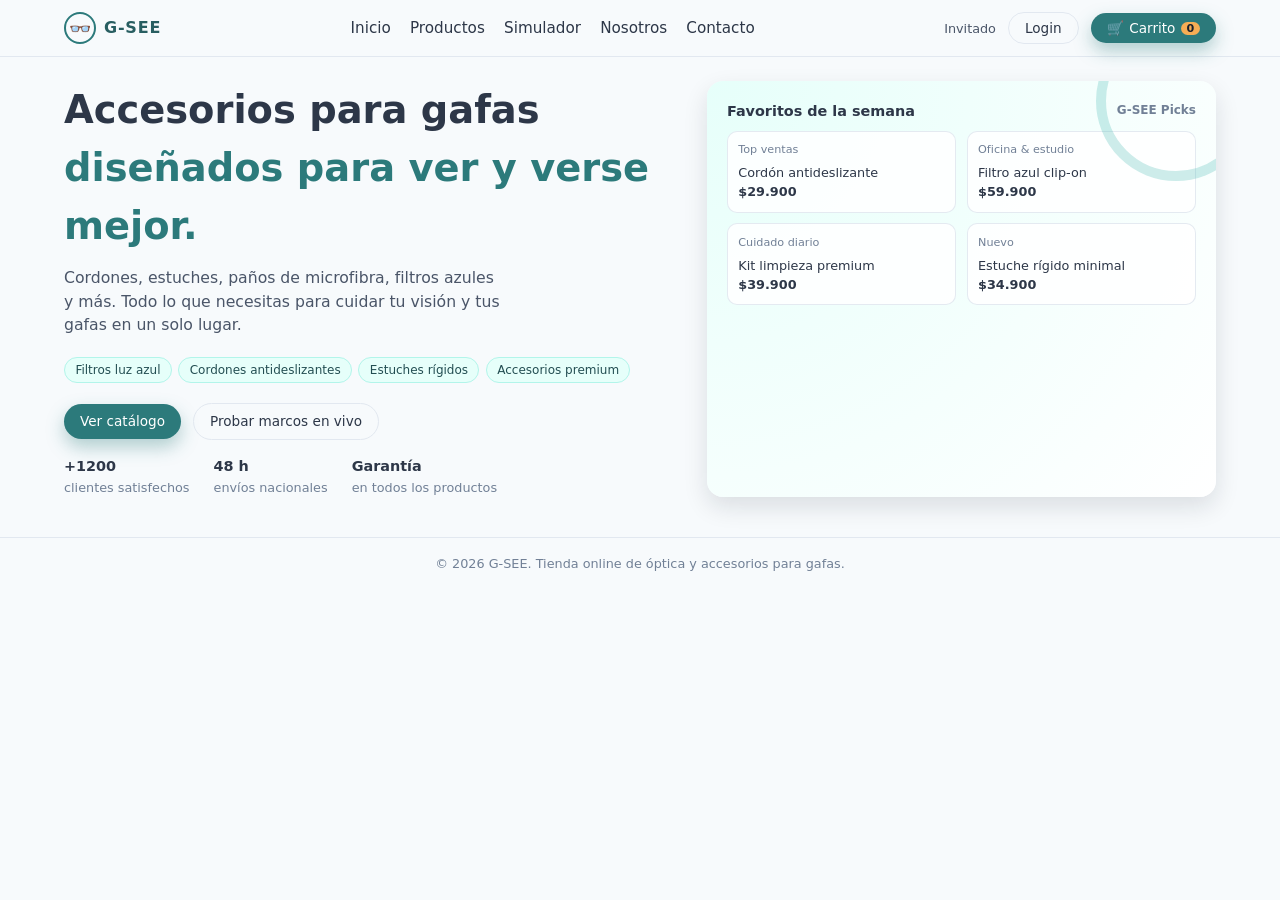
<file: index.html>
<!DOCTYPE html>
<html lang="es">
<head>
  <meta charset="UTF-8" />
  <title>G-SEE - Inicio</title>
  <meta name="viewport" content="width=device-width, initial-scale=1.0" />
  <link rel="stylesheet" href="css/styles.css?v=2" />
</head>
<body>

<header>
  <div class="nav-container">
    <a href="index.html" class="logo">
      <div class="logo-icon">👓</div>
      <span>G-SEE</span>
    </a>
    <nav>
      <ul>
        <li><a href="index.html">Inicio</a></li>
        <li><a href="productos.html">Productos</a></li>
        <li><a href="simulador.html">Simulador</a></li>
        <li><a href="nosotros.html">Nosotros</a></li>
        <li><a href="contacto.html">Contacto</a></li>
      </ul>
    </nav>
    <div class="nav-actions">
      <div class="user-info" id="user-info">
        Invitado
      </div>
      <button class="btn btn-outline" id="login-btn">Login</button>
      <button class="btn btn-primary" id="cart-btn">
        🛒
        <span>Carrito</span>
        <span class="badge" id="cart-count">0</span>
      </button>
    </div>
  </div>
</header>

<main>

  <section class="hero">
    <div class="hero-text">
      <h1>
        Accesorios para gafas
        <span>diseñados para ver y verse mejor.</span>
      </h1>
      <p>
        Cordones, estuches, paños de microfibra, filtros azules y más. Todo
        lo que necesitas para cuidar tu visión y tus gafas en un solo lugar.
      </p>
      <div class="hero-tags">
        <span class="hero-tag">Filtros luz azul</span>
        <span class="hero-tag">Cordones antideslizantes</span>
        <span class="hero-tag">Estuches rígidos</span>
        <span class="hero-tag">Accesorios premium</span>
      </div>
      <div class="hero-cta">
        <a class="btn btn-primary" href="productos.html">
          Ver catálogo
        </a>
        <a class="btn btn-outline" href="simulador.html">
          Probar marcos en vivo
        </a>
      </div>
      <div class="hero-meta">
        <div>
          <strong>+1200</strong><br />
          clientes satisfechos
        </div>
        <div>
          <strong>48 h</strong><br />
          envíos nacionales
        </div>
        <div>
          <strong>Garantía</strong><br />
          en todos los productos
        </div>
      </div>
    </div>
    <aside class="hero-card">
      <div class="hero-card-title">
        <span>Favoritos de la semana</span>
        <span style="font-size: 0.75rem; color: #718096">G-SEE Picks</span>
      </div>
      <div class="hero-card-grid">
        <div class="hero-card-item">
          <span>Top ventas</span>
          Cordón antideslizante
          <br />
          <strong>$29.900</strong>
        </div>
        <div class="hero-card-item">
          <span>Oficina & estudio</span>
          Filtro azul clip-on
          <br />
          <strong>$59.900</strong>
        </div>
        <div class="hero-card-item">
          <span>Cuidado diario</span>
          Kit limpieza premium
          <br />
          <strong>$39.900</strong>
        </div>
        <div class="hero-card-item">
          <span>Nuevo</span>
          Estuche rígido minimal
          <br />
          <strong>$34.900</strong>
        </div>
      </div>
    </aside>
  </section>

</main>

<footer>
  © <span id="year"></span> G-SEE. Tienda online de óptica y accesorios para gafas.
</footer>


  <!-- MODAL LOGIN -->
  <div class="modal-backdrop" id="login-modal">
    <div class="modal">
      <div class="modal-header">
        <h2>Iniciar sesión</h2>
        <button class="close-btn" data-close-modal="login-modal">×</button>
      </div>
      <form id="login-form">
        <div class="form-group">
          <label for="login-email">Correo electrónico</label>
          <input
            type="email"
            id="login-email"
            placeholder="tucorreo@ejemplo.com"
            required
          />
        </div>
        <div class="form-group">
          <label for="login-password">Contraseña</label>
          <input
            type="password"
            id="login-password"
            placeholder="Mínimo 4 caracteres"
            required
          />
          <div class="form-helper">
            Este login es solo de demostración (se guarda en localStorage).
          </div>
        </div>
        <div class="error-text" id="login-error"></div>
        <button type="submit" class="btn btn-primary" style="width: 100%; margin-top: 0.4rem;">
          Entrar
        </button>
        <div class="modal-footer">
          <span>¿Aún sin cuenta? Usa cualquier correo para probar </span>
        </div>
      </form>
    </div>
  </div>

  <!-- MODAL CARRITO -->
  <div class="modal-backdrop" id="cart-modal">
    <div class="modal">
      <div class="modal-header">
        <h2>Tu carrito</h2>
        <button class="close-btn" data-close-modal="cart-modal">×</button>
      </div>
      <div class="cart-items" id="cart-items"></div>
      <div class="cart-summary">
        <span>Total:</span>
        <strong id="cart-total">$0</strong>
      </div>
      <div class="modal-footer">
        <span>Precios y productos son solo de ejemplo.</span>
        <button class="btn btn-primary" id="checkout-btn">
          Comprar ahora
        </button>
      </div>
    </div>
  </div>

  <!-- MODAL CHECKOUT -->
  <div class="modal-backdrop" id="checkout-modal">
    <div class="modal">
      <div class="modal-header">
        <h2>Finalizar compra</h2>
        <button class="close-btn" data-close-modal="checkout-modal">×</button>
      </div>

      <form id="checkout-form">
        <div class="form-group">
          <label>Nombre completo</label>
          <input type="text" id="chk-name" required placeholder="Ej. Juan Pérez" />
        </div>

        <div class="form-group">
          <label>Dirección</label>
          <input type="text" id="chk-address" required placeholder="Calle, número, apto..." />
        </div>

        <div class="form-group">
          <label>Teléfono</label>
          <input type="text" id="chk-phone" required placeholder="300 000 0000" />
        </div>

        <div class="form-group">
          <label>Método de pago</label>
          <select id="chk-payment" required>
            <option value="contraentrega">Pago contraentrega</option>
            <option value="nequi">Nequi</option>
            <option value="bancolombia">Transferencia Bancolombia</option>
          </select>
        </div>

        <hr style="margin: 0.5rem 0">

        <div class="cart-summary">
          <span>Total a pagar:</span>
          <strong id="chk-total">$0</strong>
        </div>

        <button type="submit" class="btn btn-primary" style="width: 100%">Confirmar compra</button>
        <div class="form-helper">Este checkout es demostrativo (no genera pago real).</div>
      </form>
    </div>
  </div>

  <!-- TOAST -->
  <div class="toast" id="toast">
    <span class="toast-dot"></span>
    <span id="toast-message">Mensaje</span>
  </div>

<script src="js/app.js?v=2"></script>
</body>
</html>
</file>
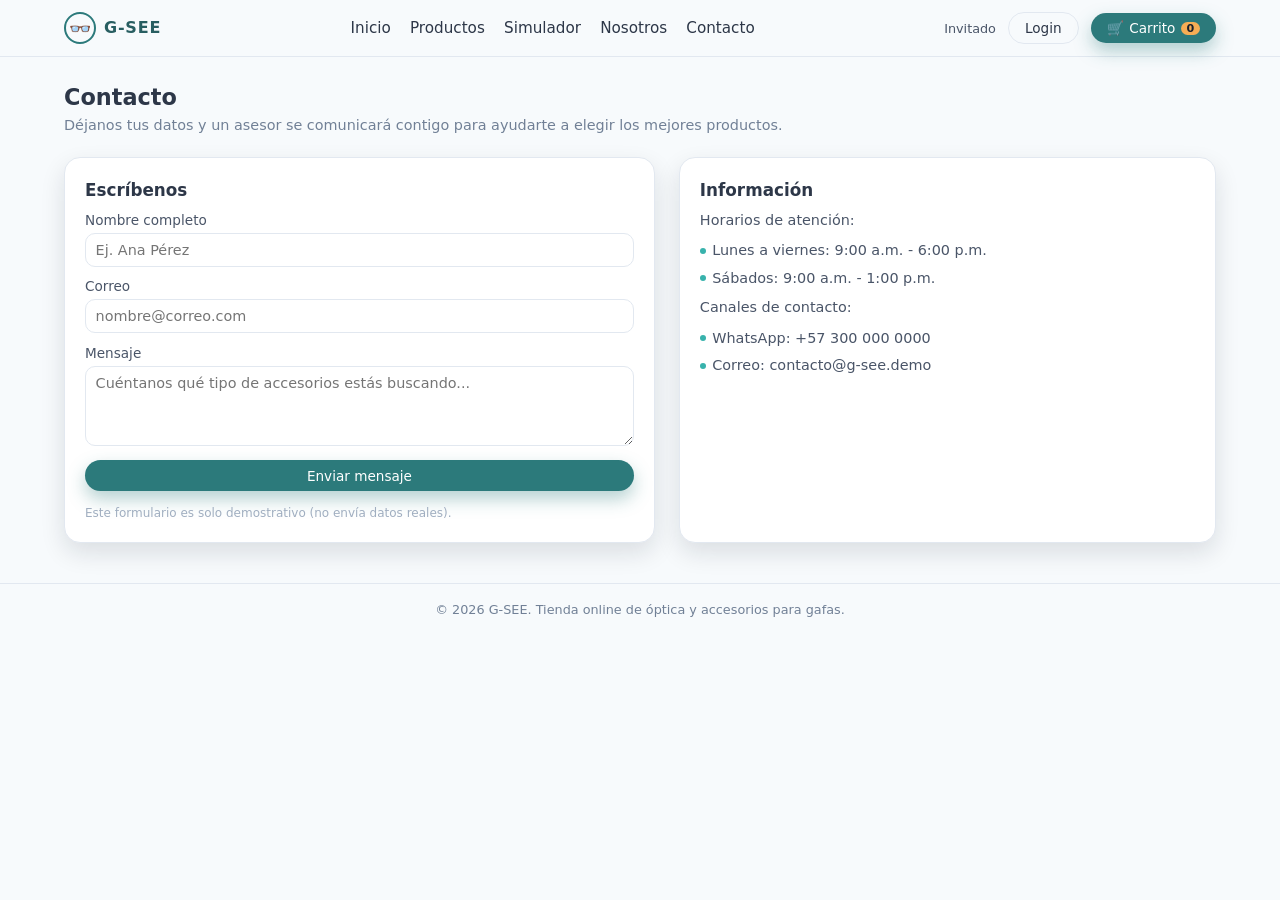
<file: contacto.html>
<!DOCTYPE html>
<html lang="es">
<head>
  <meta charset="UTF-8" />
  <title>G-SEE - Contacto</title>
  <meta name="viewport" content="width=device-width, initial-scale=1.0" />
  <link rel="stylesheet" href="css/styles.css?v=2" />
</head>
<body>

<header>
  <div class="nav-container">
    <a href="index.html" class="logo">
      <div class="logo-icon">👓</div>
      <span>G-SEE</span>
    </a>
    <nav>
      <ul>
        <li><a href="index.html">Inicio</a></li>
        <li><a href="productos.html">Productos</a></li>
        <li><a href="simulador.html">Simulador</a></li>
        <li><a href="nosotros.html">Nosotros</a></li>
        <li><a href="contacto.html">Contacto</a></li>
      </ul>
    </nav>
    <div class="nav-actions">
      <div class="user-info" id="user-info">
        Invitado
      </div>
      <button class="btn btn-outline" id="login-btn">Login</button>
      <button class="btn btn-primary" id="cart-btn">
        🛒
        <span>Carrito</span>
        <span class="badge" id="cart-count">0</span>
      </button>
    </div>
  </div>
</header>

<main>

  <section>
    <div class="section-header">
      <div>
        <h1 class="section-title">Contacto</h1>
        <p class="section-subtitle">
          Déjanos tus datos y un asesor se comunicará contigo para ayudarte a elegir los mejores productos.
        </p>
      </div>
    </div>

    <div class="info-grid">
      <article class="card">
        <h3>Escríbenos</h3>
        <form class="contact-form" id="contact-form">
          <div>
            <label for="contact-name">Nombre completo</label>
            <input
              type="text"
              id="contact-name"
              placeholder="Ej. Ana Pérez"
              required
            />
          </div>
          <div>
            <label for="contact-email">Correo</label>
            <input
              type="email"
              id="contact-email"
              placeholder="nombre@correo.com"
              required
            />
          </div>
          <div>
            <label for="contact-message">Mensaje</label>
            <textarea
              id="contact-message"
              placeholder="Cuéntanos qué tipo de accesorios estás buscando..."
              required
            ></textarea>
          </div>
          <button type="submit" class="btn btn-primary">
            Enviar mensaje
          </button>
          <span class="form-helper">
            Este formulario es solo demostrativo (no envía datos reales).
          </span>
        </form>
      </article>

      <article class="card">
        <h3>Información</h3>
        <p>Horarios de atención:</p>
        <ul>
          <li><span class="dot"></span> Lunes a viernes: 9:00 a.m. - 6:00 p.m.</li>
          <li><span class="dot"></span> Sábados: 9:00 a.m. - 1:00 p.m.</li>
        </ul>
        <p style="margin-top:0.5rem;">Canales de contacto:</p>
        <ul>
          <li><span class="dot"></span> WhatsApp: +57 300 000 0000</li>
          <li><span class="dot"></span> Correo: contacto@g-see.demo</li>
        </ul>
      </article>
    </div>
  </section>

</main>

<footer>
  © <span id="year"></span> G-SEE. Tienda online de óptica y accesorios para gafas.
</footer>


  <!-- MODAL LOGIN -->
  <div class="modal-backdrop" id="login-modal">
    <div class="modal">
      <div class="modal-header">
        <h2>Iniciar sesión</h2>
        <button class="close-btn" data-close-modal="login-modal">×</button>
      </div>
      <form id="login-form">
        <div class="form-group">
          <label for="login-email">Correo electrónico</label>
          <input
            type="email"
            id="login-email"
            placeholder="tucorreo@ejemplo.com"
            required
          />
        </div>
        <div class="form-group">
          <label for="login-password">Contraseña</label>
          <input
            type="password"
            id="login-password"
            placeholder="Mínimo 4 caracteres"
            required
          />
          <div class="form-helper">
            Este login es solo de demostración (se guarda en localStorage).
          </div>
        </div>
        <div class="error-text" id="login-error"></div>
        <button type="submit" class="btn btn-primary" style="width: 100%; margin-top: 0.4rem;">
          Entrar
        </button>
        <div class="modal-footer">
          <span>¿Aún sin cuenta? Usa cualquier correo para probar </span>
        </div>
      </form>
    </div>
  </div>

  <!-- MODAL CARRITO -->
  <div class="modal-backdrop" id="cart-modal">
    <div class="modal">
      <div class="modal-header">
        <h2>Tu carrito</h2>
        <button class="close-btn" data-close-modal="cart-modal">×</button>
      </div>
      <div class="cart-items" id="cart-items"></div>
      <div class="cart-summary">
        <span>Total:</span>
        <strong id="cart-total">$0</strong>
      </div>
      <div class="modal-footer">
        <span>Precios y productos son solo de ejemplo.</span>
        <button class="btn btn-primary" id="checkout-btn">
          Comprar ahora
        </button>
      </div>
    </div>
  </div>

  <!-- MODAL CHECKOUT -->
  <div class="modal-backdrop" id="checkout-modal">
    <div class="modal">
      <div class="modal-header">
        <h2>Finalizar compra</h2>
        <button class="close-btn" data-close-modal="checkout-modal">×</button>
      </div>

      <form id="checkout-form">
        <div class="form-group">
          <label>Nombre completo</label>
          <input type="text" id="chk-name" required placeholder="Ej. Juan Pérez" />
        </div>

        <div class="form-group">
          <label>Dirección</label>
          <input type="text" id="chk-address" required placeholder="Calle, número, apto..." />
        </div>

        <div class="form-group">
          <label>Teléfono</label>
          <input type="text" id="chk-phone" required placeholder="300 000 0000" />
        </div>

        <div class="form-group">
          <label>Método de pago</label>
          <select id="chk-payment" required>
            <option value="contraentrega">Pago contraentrega</option>
            <option value="nequi">Nequi</option>
            <option value="bancolombia">Transferencia Bancolombia</option>
          </select>
        </div>

        <hr style="margin: 0.5rem 0">

        <div class="cart-summary">
          <span>Total a pagar:</span>
          <strong id="chk-total">$0</strong>
        </div>

        <button type="submit" class="btn btn-primary" style="width: 100%">Confirmar compra</button>
        <div class="form-helper">Este checkout es demostrativo (no genera pago real).</div>
      </form>
    </div>
  </div>

  <!-- TOAST -->
  <div class="toast" id="toast">
    <span class="toast-dot"></span>
    <span id="toast-message">Mensaje</span>
  </div>

<script src="js/app.js?v=2"></script>
</body>
</html>
</file>
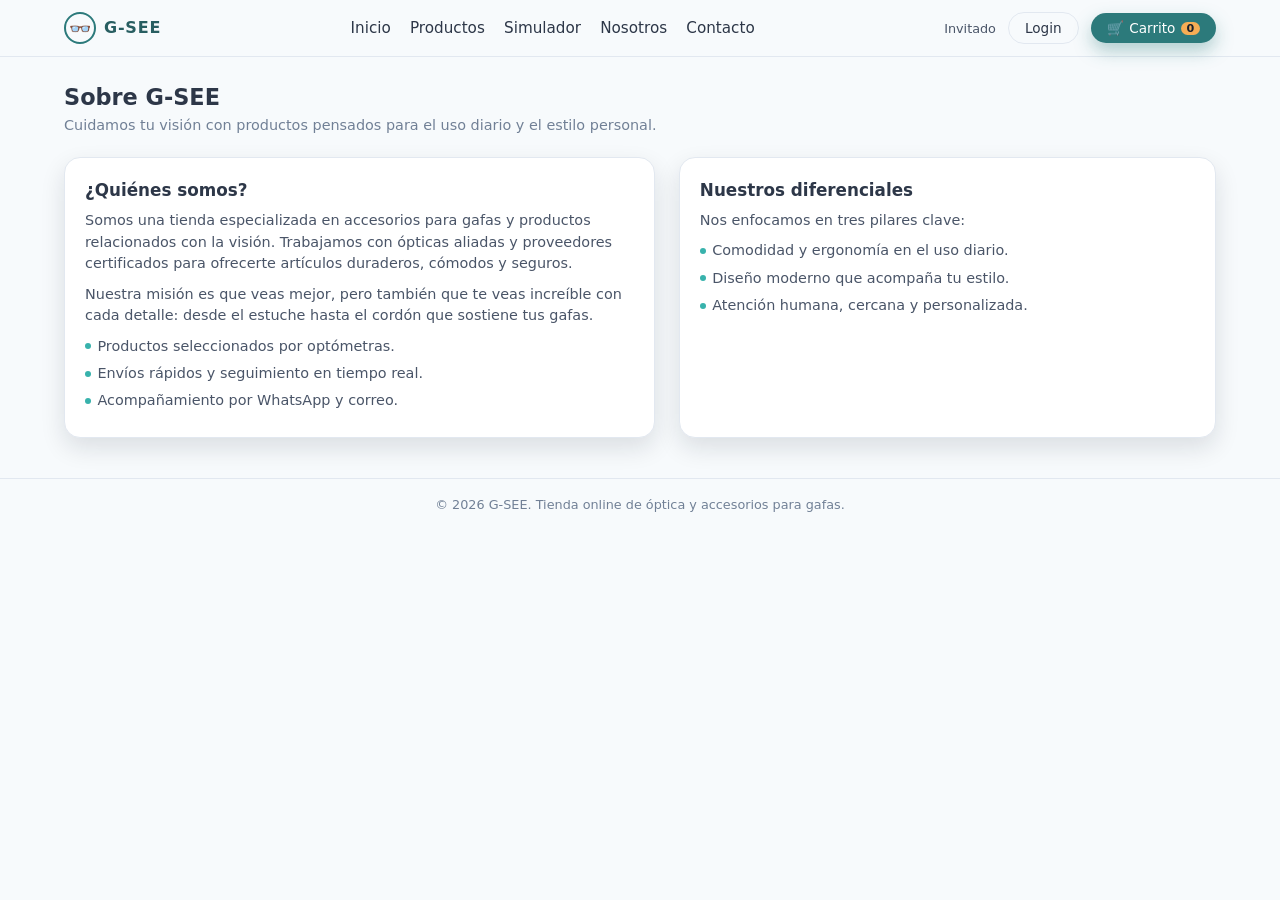
<file: nosotros.html>
<!DOCTYPE html>
<html lang="es">
<head>
  <meta charset="UTF-8" />
  <title>G-SEE - Nosotros</title>
  <meta name="viewport" content="width=device-width, initial-scale=1.0" />
  <link rel="stylesheet" href="css/styles.css?v=2" />
</head>
<body>

<header>
  <div class="nav-container">
    <a href="index.html" class="logo">
      <div class="logo-icon">👓</div>
      <span>G-SEE</span>
    </a>
    <nav>
      <ul>
        <li><a href="index.html">Inicio</a></li>
        <li><a href="productos.html">Productos</a></li>
        <li><a href="simulador.html">Simulador</a></li>
        <li><a href="nosotros.html">Nosotros</a></li>
        <li><a href="contacto.html">Contacto</a></li>
      </ul>
    </nav>
    <div class="nav-actions">
      <div class="user-info" id="user-info">
        Invitado
      </div>
      <button class="btn btn-outline" id="login-btn">Login</button>
      <button class="btn btn-primary" id="cart-btn">
        🛒
        <span>Carrito</span>
        <span class="badge" id="cart-count">0</span>
      </button>
    </div>
  </div>
</header>

<main>

  <section>
    <div class="section-header">
      <div>
        <h1 class="section-title">Sobre G-SEE</h1>
        <p class="section-subtitle">
          Cuidamos tu visión con productos pensados para el uso diario y el estilo personal.
        </p>
      </div>
    </div>

    <div class="info-grid">
      <article class="card">
        <h3>¿Quiénes somos?</h3>
        <p>
          Somos una tienda especializada en accesorios para gafas y productos
          relacionados con la visión. Trabajamos con ópticas aliadas y
          proveedores certificados para ofrecerte artículos duraderos, cómodos
          y seguros.
        </p>
        <p>
          Nuestra misión es que veas mejor, pero también que te veas increíble
          con cada detalle: desde el estuche hasta el cordón que sostiene tus
          gafas.
        </p>
        <ul>
          <li>
            <span class="dot"></span> Productos seleccionados por optómetras.
          </li>
          <li>
            <span class="dot"></span> Envíos rápidos y seguimiento en tiempo real.
          </li>
          <li>
            <span class="dot"></span> Acompañamiento por WhatsApp y correo.
          </li>
        </ul>
      </article>

      <article class="card">
        <h3>Nuestros diferenciales</h3>
        <p>Nos enfocamos en tres pilares clave:</p>
        <ul>
          <li><span class="dot"></span> Comodidad y ergonomía en el uso diario.</li>
          <li><span class="dot"></span> Diseño moderno que acompaña tu estilo.</li>
          <li><span class="dot"></span> Atención humana, cercana y personalizada.</li>
        </ul>
      </article>
    </div>
  </section>

</main>

<footer>
  © <span id="year"></span> G-SEE. Tienda online de óptica y accesorios para gafas.
</footer>


  <!-- MODAL LOGIN -->
  <div class="modal-backdrop" id="login-modal">
    <div class="modal">
      <div class="modal-header">
        <h2>Iniciar sesión</h2>
        <button class="close-btn" data-close-modal="login-modal">×</button>
      </div>
      <form id="login-form">
        <div class="form-group">
          <label for="login-email">Correo electrónico</label>
          <input
            type="email"
            id="login-email"
            placeholder="tucorreo@ejemplo.com"
            required
          />
        </div>
        <div class="form-group">
          <label for="login-password">Contraseña</label>
          <input
            type="password"
            id="login-password"
            placeholder="Mínimo 4 caracteres"
            required
          />
          <div class="form-helper">
            Este login es solo de demostración (se guarda en localStorage).
          </div>
        </div>
        <div class="error-text" id="login-error"></div>
        <button type="submit" class="btn btn-primary" style="width: 100%; margin-top: 0.4rem;">
          Entrar
        </button>
        <div class="modal-footer">
          <span>¿Aún sin cuenta? Usa cualquier correo para probar </span>
        </div>
      </form>
    </div>
  </div>

  <!-- MODAL CARRITO -->
  <div class="modal-backdrop" id="cart-modal">
    <div class="modal">
      <div class="modal-header">
        <h2>Tu carrito</h2>
        <button class="close-btn" data-close-modal="cart-modal">×</button>
      </div>
      <div class="cart-items" id="cart-items"></div>
      <div class="cart-summary">
        <span>Total:</span>
        <strong id="cart-total">$0</strong>
      </div>
      <div class="modal-footer">
        <span>Precios y productos son solo de ejemplo.</span>
        <button class="btn btn-primary" id="checkout-btn">
          Comprar ahora
        </button>
      </div>
    </div>
  </div>

  <!-- MODAL CHECKOUT -->
  <div class="modal-backdrop" id="checkout-modal">
    <div class="modal">
      <div class="modal-header">
        <h2>Finalizar compra</h2>
        <button class="close-btn" data-close-modal="checkout-modal">×</button>
      </div>

      <form id="checkout-form">
        <div class="form-group">
          <label>Nombre completo</label>
          <input type="text" id="chk-name" required placeholder="Ej. Juan Pérez" />
        </div>

        <div class="form-group">
          <label>Dirección</label>
          <input type="text" id="chk-address" required placeholder="Calle, número, apto..." />
        </div>

        <div class="form-group">
          <label>Teléfono</label>
          <input type="text" id="chk-phone" required placeholder="300 000 0000" />
        </div>

        <div class="form-group">
          <label>Método de pago</label>
          <select id="chk-payment" required>
            <option value="contraentrega">Pago contraentrega</option>
            <option value="nequi">Nequi</option>
            <option value="bancolombia">Transferencia Bancolombia</option>
          </select>
        </div>

        <hr style="margin: 0.5rem 0">

        <div class="cart-summary">
          <span>Total a pagar:</span>
          <strong id="chk-total">$0</strong>
        </div>

        <button type="submit" class="btn btn-primary" style="width: 100%">Confirmar compra</button>
        <div class="form-helper">Este checkout es demostrativo (no genera pago real).</div>
      </form>
    </div>
  </div>

  <!-- TOAST -->
  <div class="toast" id="toast">
    <span class="toast-dot"></span>
    <span id="toast-message">Mensaje</span>
  </div>

<script src="js/app.js?v=2"></script>
</body>
</html>
</file>
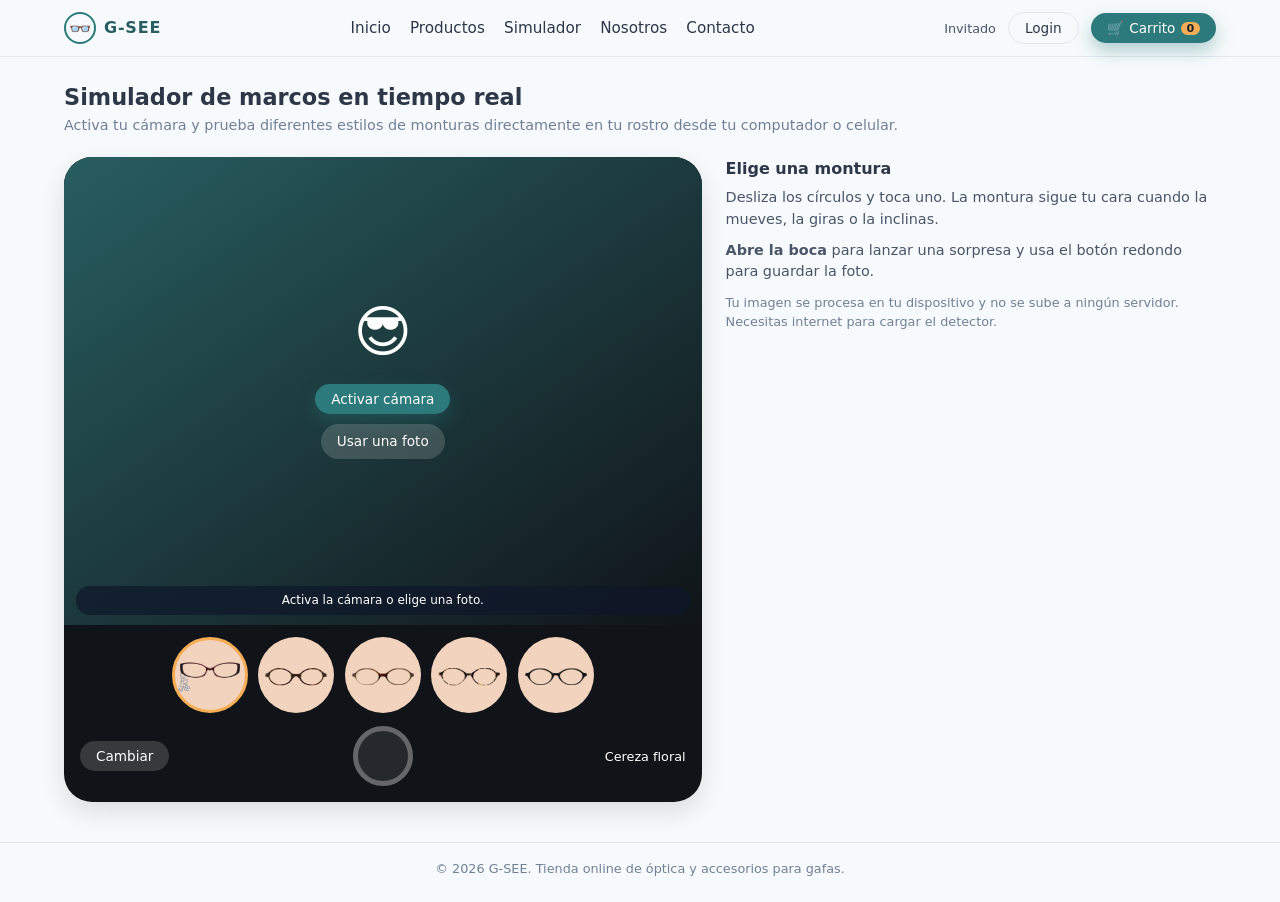
<file: simulador.html>
<!DOCTYPE html>
<html lang="es">
<head>
  <meta charset="UTF-8" />
  <title>G-SEE - Simulador</title>
  <meta name="viewport" content="width=device-width, initial-scale=1.0" />
  <link rel="stylesheet" href="css/styles.css?v=3" />
</head>
<body>

<header>
  <div class="nav-container">
    <a href="index.html" class="logo">
      <div class="logo-icon">👓</div>
      <span>G-SEE</span>
    </a>
    <nav>
      <ul>
        <li><a href="index.html">Inicio</a></li>
        <li><a href="productos.html">Productos</a></li>
        <li><a href="simulador.html">Simulador</a></li>
        <li><a href="nosotros.html">Nosotros</a></li>
        <li><a href="contacto.html">Contacto</a></li>
      </ul>
    </nav>
    <div class="nav-actions">
      <div class="user-info" id="user-info">
        Invitado
      </div>
      <button class="btn btn-outline" id="login-btn">Login</button>
      <button class="btn btn-primary" id="cart-btn">
        🛒
        <span>Carrito</span>
        <span class="badge" id="cart-count">0</span>
      </button>
    </div>
  </div>
</header>

<main>

  <section>
    <div class="section-header">
      <div>
        <h1 class="section-title">Simulador de marcos en tiempo real</h1>
        <p class="section-subtitle">
          Activa tu cámara y prueba diferentes estilos de monturas directamente en tu rostro
          desde tu computador o celular.
        </p>
      </div>
    </div>

    <div class="simulator-grid">
      <div class="camera">
        <div class="camera-stage">
          <canvas id="sim-canvas" width="640" height="480" aria-label="Vista previa del filtro"></canvas>
          <div class="camera-start" id="sim-start">
            <span aria-hidden="true">😎</span>
            <button type="button" class="btn btn-primary" id="sim-camera">Activar cámara</button>
            <label class="btn camera-upload">
              Usar una foto
              <input type="file" id="sim-file" accept="image/*" />
            </label>
          </div>
          <div class="simulator-status" id="sim-status" role="status">Activa la cámara o elige una foto.</div>
        </div>
        <div class="lens-strip" id="sim-lenses" aria-label="Filtros"></div>
        <div class="camera-bar">
          <button type="button" class="btn camera-upload" id="sim-change">Cambiar</button>
          <button type="button" class="shutter" id="sim-shot" aria-label="Guardar foto" disabled></button>
          <span class="lens-name" id="sim-name"></span>
        </div>
      </div>

      <div class="simulator-controls">
        <h3>Elige una montura</h3>
        <p>Desliza los círculos y toca uno. La montura sigue tu cara cuando la mueves, la giras o la inclinas.</p>
        <p><strong>Abre la boca</strong> para lanzar una sorpresa y usa el botón redondo para guardar la foto.</p>
        <p class="simulator-note">
          Tu imagen se procesa en tu dispositivo y no se sube a ningún servidor. Necesitas internet para cargar el detector.
        </p>
      </div>
    </div>
  </section>

</main>

<footer>
  © <span id="year"></span> G-SEE. Tienda online de óptica y accesorios para gafas.
</footer>


  <!-- MODAL LOGIN -->
  <div class="modal-backdrop" id="login-modal">
    <div class="modal">
      <div class="modal-header">
        <h2>Iniciar sesión</h2>
        <button class="close-btn" data-close-modal="login-modal">×</button>
      </div>
      <form id="login-form">
        <div class="form-group">
          <label for="login-email">Correo electrónico</label>
          <input
            type="email"
            id="login-email"
            placeholder="tucorreo@ejemplo.com"
            required
          />
        </div>
        <div class="form-group">
          <label for="login-password">Contraseña</label>
          <input
            type="password"
            id="login-password"
            placeholder="Mínimo 4 caracteres"
            required
          />
          <div class="form-helper">
            Este login es solo de demostración (se guarda en localStorage).
          </div>
        </div>
        <div class="error-text" id="login-error"></div>
        <button type="submit" class="btn btn-primary" style="width: 100%; margin-top: 0.4rem;">
          Entrar
        </button>
        <div class="modal-footer">
          <span>¿Aún sin cuenta? Usa cualquier correo para probar  </span>
        </div>
      </form>
    </div>
  </div>

  <!-- MODAL CARRITO -->
  <div class="modal-backdrop" id="cart-modal">
    <div class="modal">
      <div class="modal-header">
        <h2>Tu carrito</h2>
        <button class="close-btn" data-close-modal="cart-modal">×</button>
      </div>
      <div class="cart-items" id="cart-items"></div>
      <div class="cart-summary">
        <span>Total:</span>
        <strong id="cart-total">$0</strong>
      </div>
      <div class="modal-footer">
        <span>Precios y productos son solo de ejemplo.</span>
        <button class="btn btn-primary" id="checkout-btn">
          Comprar ahora
        </button>
      </div>
    </div>
  </div>

  <!-- MODAL CHECKOUT -->
  <div class="modal-backdrop" id="checkout-modal">
    <div class="modal">
      <div class="modal-header">
        <h2>Finalizar compra</h2>
        <button class="close-btn" data-close-modal="checkout-modal">×</button>
      </div>

      <form id="checkout-form">
        <div class="form-group">
          <label>Nombre completo</label>
          <input type="text" id="chk-name" required placeholder="Ej. Juan Pérez" />
        </div>

        <div class="form-group">
          <label>Dirección</label>
          <input type="text" id="chk-address" required placeholder="Calle, número, apto..." />
        </div>

        <div class="form-group">
          <label>Teléfono</label>
          <input type="text" id="chk-phone" required placeholder="300 000 0000" />
        </div>

        <div class="form-group">
          <label>Método de pago</label>
          <select id="chk-payment" required>
            <option value="contraentrega">Pago contraentrega</option>
            <option value="nequi">Nequi</option>
            <option value="bancolombia">Transferencia Bancolombia</option>
          </select>
        </div>

        <hr style="margin: 0.5rem 0">

        <div class="cart-summary">
          <span>Total a pagar:</span>
          <strong id="chk-total">$0</strong>
        </div>

        <button type="submit" class="btn btn-primary" style="width: 100%">Confirmar compra</button>
        <div class="form-helper">Este checkout es demostrativo (no genera pago real).</div>
      </form>
    </div>
  </div>

  <!-- TOAST -->
  <div class="toast" id="toast">
    <span class="toast-dot"></span>
    <span id="toast-message">Mensaje</span>
  </div>

<script src="js/app.js?v=2"></script>
<script src="js/monturas.js?v=3"></script>
<script src="js/filtros.js?v=3"></script>
</body>
</html>
</file>
<file: css/styles.css>
:root {
  --primary: #2c7a7b;
  --primary-light: #38b2ac;
  --primary-dark: #285e61;
  --accent: #f6ad55;
  --bg: #f7fafc;
  --text: #2d3748;
  --card-bg: #ffffff;
  --border: #e2e8f0;
  --radius-lg: 16px;
  --radius-md: 10px;
  --shadow-soft: 0 10px 25px rgba(15, 23, 42, 0.12);
}

* {
  box-sizing: border-box;
  margin: 0;
  padding: 0;
  font-family: system-ui, -apple-system, BlinkMacSystemFont, "Segoe UI",
    sans-serif;
}

body {
  background: var(--bg);
  color: var(--text);
  line-height: 1.5;
}

a {
  text-decoration: none;
  color: inherit;
}

/* NAVBAR */

header {
  position: sticky;
  top: 0;
  z-index: 50;
  background: rgba(247, 250, 252, 0.95);
  backdrop-filter: blur(12px);
  border-bottom: 1px solid var(--border);
}

.nav-container {
  max-width: 1200px;
  margin: 0 auto;
  padding: 0.75rem 1.5rem;
  display: flex;
  align-items: center;
  justify-content: space-between;
  gap: 1rem;
}

.logo {
  white-space: nowrap;
  display: flex;
  align-items: center;
  gap: 0.5rem;
  font-weight: 700;
  letter-spacing: 0.05em;
  color: var(--primary-dark);
}

.logo-icon {
  width: 32px;
  height: 32px;
  border-radius: 999px;
  border: 2px solid var(--primary);
  display: flex;
  align-items: center;
  justify-content: center;
  font-size: 18px;
}

nav ul {
  display: flex;
  list-style: none;
  gap: 1.2rem;
  font-size: 0.95rem;
}

nav a {
  position: relative;
}

nav a::after {
  content: "";
  position: absolute;
  left: 0;
  bottom: -4px;
  width: 0;
  height: 2px;
  background: var(--primary);
  transition: width 0.2s ease;
}

nav a:hover::after {
  width: 100%;
}

.nav-actions {
  display: flex;
  gap: 0.75rem;
  align-items: center;
}

.btn {
  border-radius: 999px;
  padding: 0.45rem 1rem;
  font-size: 0.85rem;
  border: none;
  cursor: pointer;
  display: inline-flex;
  align-items: center;
  justify-content: center;
  gap: 0.35rem;
  transition: transform 0.1s ease, box-shadow 0.1s ease,
    background 0.15s ease, color 0.15s ease;
  white-space: nowrap;
}

.btn-primary {
  background: var(--primary);
  color: #fff;
  box-shadow: 0 8px 18px rgba(44, 122, 123, 0.35);
}

.btn-primary:hover {
  background: var(--primary-dark);
  transform: translateY(-1px);
  box-shadow: 0 10px 22px rgba(44, 122, 123, 0.4);
}

.btn-outline {
  background: transparent;
  border: 1px solid var(--border);
  color: var(--text);
}

.btn-outline:hover {
  background: #edf2f7;
}

.badge {
  display: inline-flex;
  align-items: center;
  justify-content: center;
  min-width: 18px;
  padding: 0 0.35rem;
  border-radius: 999px;
  background: var(--accent);
  color: #1a202c;
  font-size: 0.7rem;
  font-weight: 600;
}

.user-info {
  font-size: 0.8rem;
  color: #4a5568;
}

.user-name {
  display: inline-block;
  max-width: 130px;
  overflow: hidden;
  text-overflow: ellipsis;
  white-space: nowrap;
  vertical-align: bottom;
  font-weight: 600;
  color: var(--primary-dark);
}

/* HERO / SECCIONES */

main {
  max-width: 1200px;
  margin: 1.5rem auto 2.5rem;
  padding: 0 1.5rem;
}

.hero {
  display: grid;
  grid-template-columns: minmax(0, 1.2fr) minmax(0, 1fr);
  gap: 2rem;
  margin-bottom: 2.25rem;
}

.hero-text h1 {
  font-size: clamp(2.1rem, 3vw, 2.8rem);
  margin-bottom: 0.75rem;
}

.hero-text h1 span {
  color: var(--primary);
}

.hero-text p {
  color: #4a5568;
  max-width: 440px;
  margin-bottom: 1.25rem;
  font-size: 0.98rem;
}

.hero-tags {
  display: flex;
  flex-wrap: wrap;
  gap: 0.4rem;
  margin-bottom: 1.25rem;
}

.hero-tag {
  padding: 0.2rem 0.65rem;
  border-radius: 999px;
  background: #e6fffa;
  color: #234e52;
  font-size: 0.75rem;
  border: 1px solid #b2f5ea;
}

.hero-cta {
  display: flex;
  gap: 0.75rem;
  align-items: center;
  flex-wrap: wrap;
}

.hero-meta {
  margin-top: 1rem;
  display: flex;
  gap: 1.5rem;
  font-size: 0.8rem;
  color: #718096;
}

.hero-meta strong {
  color: #2d3748;
  font-size: 0.9rem;
}

.hero-card {
  border-radius: var(--radius-lg);
  background: radial-gradient(circle at top left, #e6fffa, #ffffff);
  padding: 1.25rem;
  box-shadow: var(--shadow-soft);
  position: relative;
  overflow: hidden;
}

.hero-card::before {
  content: "";
  position: absolute;
  right: -40px;
  top: -60px;
  width: 140px;
  height: 140px;
  border-radius: 999px;
  border: 10px solid rgba(56, 178, 172, 0.25);
}

.hero-card-title {
  font-weight: 600;
  margin-bottom: 0.5rem;
  display: flex;
  justify-content: space-between;
  font-size: 0.9rem;
}

.hero-card-grid {
  display: grid;
  grid-template-columns: repeat(2, minmax(0, 1fr));
  gap: 0.65rem;
  font-size: 0.8rem;
}

.hero-card-item {
  padding: 0.65rem;
  border-radius: var(--radius-md);
  background: rgba(255, 255, 255, 0.85);
  border: 1px solid rgba(226, 232, 240, 0.9);
}

.hero-card-item span {
  display: block;
  font-size: 0.7rem;
  color: #718096;
  margin-bottom: 0.25rem;
}

.section-header {
  display: flex;
  justify-content: space-between;
  align-items: baseline;
  margin-bottom: 1.25rem;
  gap: 1rem;
}

.section-title {
  font-size: 1.4rem;
  font-weight: 600;
}

.section-subtitle {
  font-size: 0.9rem;
  color: #718096;
}

/* PRODUCTOS - PINTEREST */

.filters {
  margin-bottom: 1.4rem;
  display: flex;
  flex-wrap: wrap;
  gap: 0.5rem;
}

.filter-pill {
  border-radius: 999px;
  padding: 0.25rem 0.75rem;
  border: 1px solid var(--border);
  background: #fff;
  font-size: 0.8rem;
  cursor: pointer;
  transition: background 0.15s ease, color 0.15s ease, border 0.15s ease;
}

.filter-pill.active {
  background: var(--primary);
  color: #fff;
  border-color: var(--primary-dark);
}

.product-grid {
  column-count: 4;
  column-gap: 1.5rem;
}

.product-card {
  break-inside: avoid;
  margin-bottom: 1.5rem;
  background: var(--card-bg);
  border-radius: var(--radius-lg);
  overflow: hidden;
  box-shadow: 0 6px 18px rgba(15, 23, 42, 0.12);
  display: inline-block;
  width: 100%;
}

.product-img-wrapper {
  position: relative;
  overflow: hidden;
}

.product-img-wrapper img {
  width: 100%;
  display: block;
  object-fit: cover;
  transition: transform 0.25s ease;
}

.product-badge {
  position: absolute;
  top: 0.75rem;
  left: 0.75rem;
  padding: 0.2rem 0.55rem;
  border-radius: 999px;
  font-size: 0.7rem;
  background: rgba(26, 32, 44, 0.75);
  color: #e2e8f0;
}

.product-card:hover img {
  transform: scale(1.03);
}

.product-body {
  padding: 0.75rem 0.9rem 0.9rem;
}

.product-title {
  font-size: 0.95rem;
  font-weight: 600;
  margin-bottom: 0.15rem;
}

.product-category {
  font-size: 0.75rem;
  color: #718096;
  margin-bottom: 0.4rem;
}

.product-meta {
  display: flex;
  justify-content: space-between;
  align-items: center;
  margin-bottom: 0.4rem;
  font-size: 0.85rem;
}

.product-price {
  font-weight: 700;
  color: var(--primary-dark);
}

.product-rating {
  font-size: 0.75rem;
  color: #a0aec0;
}

.product-actions {
  display: flex;
  justify-content: space-between;
  align-items: center;
  gap: 0.5rem;
}

.product-actions small {
  font-size: 0.7rem;
  color: #a0aec0;
}

.btn-mini {
  padding: 0.35rem 0.65rem;
  font-size: 0.78rem;
  border-radius: 999px;
}

/* INFO / NOSOTROS / CONTACTO */

.info-grid {
  display: grid;
  grid-template-columns: minmax(0, 1.1fr) minmax(0, 1fr);
  gap: 1.5rem;
}

.card {
  background: var(--card-bg);
  border-radius: var(--radius-lg);
  padding: 1.25rem;
  box-shadow: var(--shadow-soft);
  border: 1px solid var(--border);
  font-size: 0.9rem;
}

.card h3 {
  font-size: 1.05rem;
  margin-bottom: 0.45rem;
}

.card p {
  color: #4a5568;
  margin-bottom: 0.55rem;
}

.card ul {
  list-style: none;
  padding-left: 0;
  margin-top: 0.4rem;
}

.card li {
  margin-bottom: 0.35rem;
  display: flex;
  align-items: center;
  gap: 0.4rem;
  color: #4a5568;
}

.dot {
  width: 6px;
  height: 6px;
  border-radius: 999px;
  background: var(--primary-light);
}

.contact-form {
  display: grid;
  gap: 0.6rem;
  font-size: 0.85rem;
}

.contact-form label {
  display: block;
  margin-bottom: 0.15rem;
  color: #4a5568;
}

.contact-form input,
.contact-form textarea,
.contact-form select {
  width: 100%;
  border-radius: 10px;
  border: 1px solid var(--border);
  padding: 0.5rem 0.6rem;
  font-size: 0.9rem;
  outline: none;
  transition: border 0.15s ease, box-shadow 0.15s ease;
  background: #fff;
}

.contact-form input:focus,
.contact-form textarea:focus,
.contact-form select:focus {
  border-color: var(--primary-light);
  box-shadow: 0 0 0 1px rgba(56, 178, 172, 0.35);
}

.contact-form textarea {
  resize: vertical;
  min-height: 80px;
  max-height: 180px;
}

/* SIMULADOR CON FILTROS */

.simulator-grid {
  display: grid;
  grid-template-columns: minmax(0, 1.3fr) minmax(0, 1fr);
  gap: 1.5rem;
  align-items: flex-start;
}

.camera {
  min-width: 0;
  width: 100%;
  max-width: 640px;
  background: #101418;
  color: #fff;
  border-radius: 28px;
  overflow: hidden;
  box-shadow: var(--shadow-soft);
}

.camera-stage {
  position: relative;
}

#sim-canvas {
  display: block;
  width: 100%;
  height: auto;
  max-height: 52vh;
  min-height: 240px;
  object-fit: contain;
}

.camera-start {
  position: absolute;
  inset: 0;
  display: flex;
  flex-direction: column;
  align-items: center;
  justify-content: center;
  gap: 0.6rem;
  padding-bottom: 2rem;
  background: linear-gradient(145deg, var(--primary-dark), #101418);
}

.camera-start > span {
  font-size: 3.5rem;
}

.camera-start[hidden] {
  display: none;
}

.camera-upload {
  color: #fff;
  background: rgba(255, 255, 255, 0.16);
}

.camera-upload input {
  position: absolute;
  width: 1px;
  height: 1px;
  opacity: 0;
}

.simulator-status {
  position: absolute;
  inset: auto 0.75rem 0.6rem;
  padding: 0.35rem 0.6rem;
  border-radius: 14px;
  background: rgba(15, 23, 42, 0.72);
  font-size: 0.75rem;
  text-align: center;
  pointer-events: none;
}

.simulator-status:empty {
  display: none;
}

.lens-strip {
  display: flex;
  gap: 0.65rem;
  overflow-x: auto;
  padding: 0.8rem;
  scrollbar-width: thin;
  scrollbar-color: #4a5568 transparent;
  scroll-snap-type: x proximity;
}

.lens {
  flex: 0 0 76px;
  height: 76px;
  border-radius: 50%;
  border: 3px solid transparent;
  background: #f2d3bd;
  overflow: hidden;
  cursor: pointer;
  scroll-snap-align: center;
}

.lens canvas {
  width: 100%;
  height: 100%;
}

.lens.active {
  border-color: var(--accent);
}

.lens:first-child {
  margin-left: auto;
}

.lens:last-child {
  margin-right: auto;
}

.camera-bar {
  display: grid;
  grid-template-columns: 1fr auto 1fr;
  align-items: center;
  gap: 0.5rem;
  padding: 0 1rem 1rem;
}

.camera-bar > :first-child {
  justify-self: start;
}

.shutter {
  width: 60px;
  height: 60px;
  border-radius: 50%;
  border: 5px solid #fff;
  background: rgba(255, 255, 255, 0.25);
  cursor: pointer;
}

.shutter:disabled {
  opacity: 0.35;
  cursor: default;
}

.lens-name {
  justify-self: end;
  font-size: 0.8rem;
}

.simulator-controls h3 {
  font-size: 1rem;
  margin-bottom: 0.4rem;
}

.simulator-controls p {
  font-size: 0.9rem;
  color: #4a5568;
  margin-bottom: 0.6rem;
}

.simulator-controls .simulator-note {
  font-size: 0.8rem;
  color: #718096;
}

/* FOOTER */

footer {
  border-top: 1px solid var(--border);
  padding: 1rem 1.5rem 1.5rem;
  font-size: 0.8rem;
  color: #718096;
  text-align: center;
}

/* MODALS (LOGIN & CART) */

.modal-backdrop {
  position: fixed;
  inset: 0;
  background: rgba(15, 23, 42, 0.35);
  display: none;
  align-items: center;
  justify-content: center;
  z-index: 100;
  padding: 1rem;
}

.modal {
  max-height: 100%;
  overflow-y: auto;
  background: #f9fafb;
  border-radius: 18px;
  max-width: 420px;
  width: 100%;
  box-shadow: 0 18px 40px rgba(15, 23, 42, 0.35);
  border: 1px solid var(--border);
  padding: 1.25rem 1.4rem;
}

.modal-header {
  display: flex;
  justify-content: space-between;
  align-items: center;
  margin-bottom: 0.75rem;
}

.modal-header h2 {
  font-size: 1.1rem;
}

.close-btn {
  cursor: pointer;
  font-size: 1.1rem;
  border-radius: 999px;
  width: 26px;
  height: 26px;
  display: flex;
  align-items: center;
  justify-content: center;
  border: 1px solid var(--border);
  background: #fff;
}

.form-group {
  margin-bottom: 0.7rem;
}

.form-group label {
  display: block;
  font-size: 0.8rem;
  margin-bottom: 0.25rem;
  color: #4a5568;
}

.form-group input {
  width: 100%;
  border-radius: 999px;
  border: 1px solid var(--border);
  padding: 0.45rem 0.8rem;
  font-size: 0.9rem;
  outline: none;
  transition: border 0.15s ease, box-shadow 0.15s ease;
}

.form-group input:focus {
  border-color: var(--primary-light);
  box-shadow: 0 0 0 1px rgba(56, 178, 172, 0.35);
}

.form-helper {
  font-size: 0.75rem;
  color: #a0aec0;
  margin-top: 0.2rem;
}

.modal-footer {
  margin-top: 0.75rem;
  font-size: 0.8rem;
  color: #718096;
  display: flex;
  justify-content: space-between;
  gap: 0.5rem;
  align-items: center;
  flex-wrap: wrap;
}

.modal-footer button {
  font-size: 0.8rem;
}

.error-text {
  font-size: 0.75rem;
  color: #e53e3e;
  margin-top: 0.25rem;
}

/* CART MODAL */

.cart-items {
  max-height: 240px;
  overflow-y: auto;
  margin-bottom: 0.5rem;
  padding-right: 0.35rem;
}

.cart-item {
  display: grid;
  grid-template-columns: auto 1fr auto;
  gap: 0.5rem;
  align-items: center;
  padding: 0.4rem 0;
}

.cart-item + .cart-item {
  border-top: 1px solid var(--border);
}

.cart-item img {
  width: 48px;
  height: 48px;
  object-fit: cover;
  border-radius: 12px;
}

.cart-item-info {
  font-size: 0.8rem;
}

.cart-item-title {
  font-weight: 600;
  margin-bottom: 0.15rem;
}

.cart-item-meta {
  font-size: 0.75rem;
  color: #718096;
}

.cart-item-actions {
  display: flex;
  flex-direction: column;
  align-items: flex-end;
  gap: 0.25rem;
  font-size: 0.75rem;
}

.cart-summary {
  display: flex;
  justify-content: space-between;
  align-items: center;
  font-size: 0.9rem;
  margin-bottom: 0.4rem;
}

.empty-cart {
  font-size: 0.85rem;
  color: #a0aec0;
  text-align: center;
  padding: 1rem 0.5rem;
}

/* TOAST */

.toast {
  position: fixed;
  right: 1.25rem;
  bottom: 1.25rem;
  background: #1a202c;
  color: #edf2f7;
  padding: 0.7rem 0.9rem;
  border-radius: 999px;
  font-size: 0.8rem;
  display: none;
  align-items: center;
  gap: 0.4rem;
  box-shadow: 0 12px 30px rgba(15, 23, 42, 0.55);
  z-index: 120;
}

.toast-dot {
  width: 8px;
  height: 8px;
  border-radius: 999px;
  background: var(--primary-light);
}

/* RESPONSIVE */

@media (max-width: 960px) {
  .hero {
    grid-template-columns: minmax(0, 1fr);
  }

  .hero-card::before {
    right: -55px;
    top: -55px;
  }

  .product-grid {
    column-count: 3;
  }

  .info-grid,
  .simulator-grid {
    grid-template-columns: minmax(0, 1fr);
  }
}

/* Con poco espacio el menú pasa a una segunda fila */
@media (max-width: 1100px) {
  .nav-container {
    flex-wrap: wrap;
  }

  nav {
    order: 1;
    width: 100%;
  }

  nav ul {
    flex-wrap: wrap;
    justify-content: center;
    gap: 0.4rem 1rem;
  }
}

@media (max-width: 720px) {

  .hero {
    margin-top: 1rem;
  }

  .product-grid {
    column-count: 2;
  }
}

@media (max-width: 480px) {
  .user-info,
  #cart-btn > span:not(.badge) {
    display: none;
  }

  .nav-container {
    padding: 0.6rem 0.8rem;
    gap: 0.5rem;
  }

  .nav-actions {
    gap: 0.4rem;
  }

  nav ul {
    font-size: 0.82rem;
    column-gap: 0.65rem;
  }

  .product-grid {
    column-count: 1;
  }

  .hero-card-grid {
    grid-template-columns: minmax(0, 1fr);
  }

}
</file>
